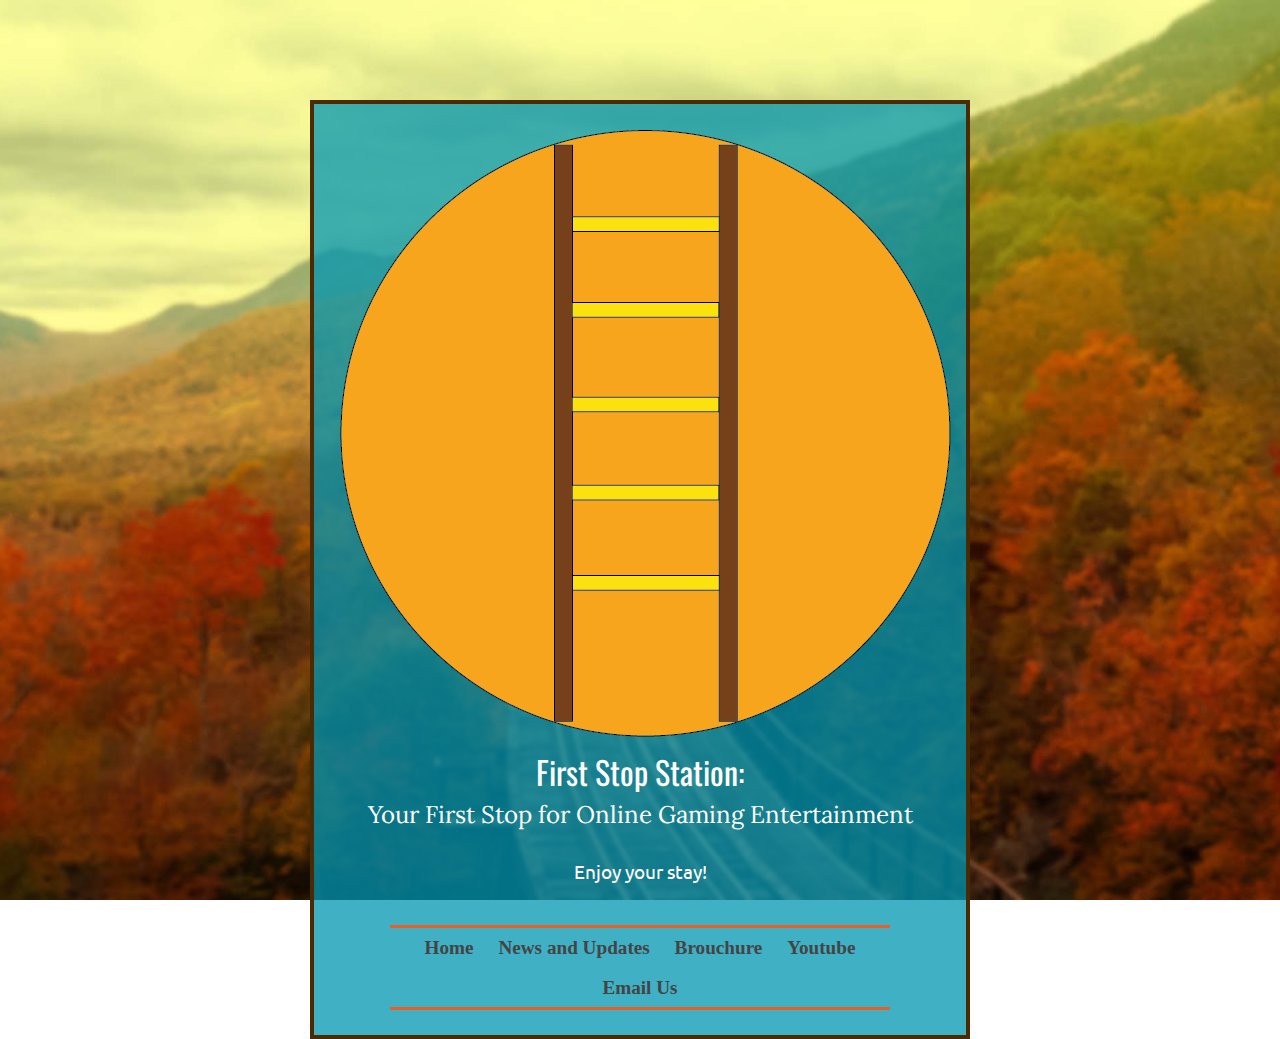
<file: index.html>
<!DOCTYPE HTML>
<html>

<head>

<meta charset="UTF-8">

<!-- THE TITLE WILL APPEAR IN THE BROWSER WINDOW OR TAB -->
<title> First Stop Station </title>
  

<link rel="preconnect" href="https://fonts.googleapis.com">
<link rel="preconnect" href="https://fonts.gstatic.com" crossorigin>
<link href="https://fonts.googleapis.com/css2?family=Lora&family=Oswald&family=Ubuntu:wght@300&display=swap" rel="stylesheet"> 
<link rel= "stylesheet" type="text/css" href="styles-contact.css">
  
</head>

<body>

  <div class="center">
    <img id="logo" src="images/logo.png" alt="First Stop Station Logo">
    <h1>First Stop Station: </h1>
    <h2>Your First Stop for Online Gaming Entertainment</h2>
    <p>Enjoy your stay!</p>

    <nav>
        <ul>
          <li><a href="index.html"> Home </a></li>
          <li><a href="pg2.html"> News and Updates </a></li>
          <li><a href="brouchure.pdf">Brouchure</a></li>
          <li><a href="https://www.youtube.com/" target="_blank"> Youtube</a></li>
          <li><a href="mailto:mjchua@calpoly.edu"> Email Us</a></li>
        </ul>
    </nav>
  </div> <!--end of center div-->

</body>

</html>
</file>
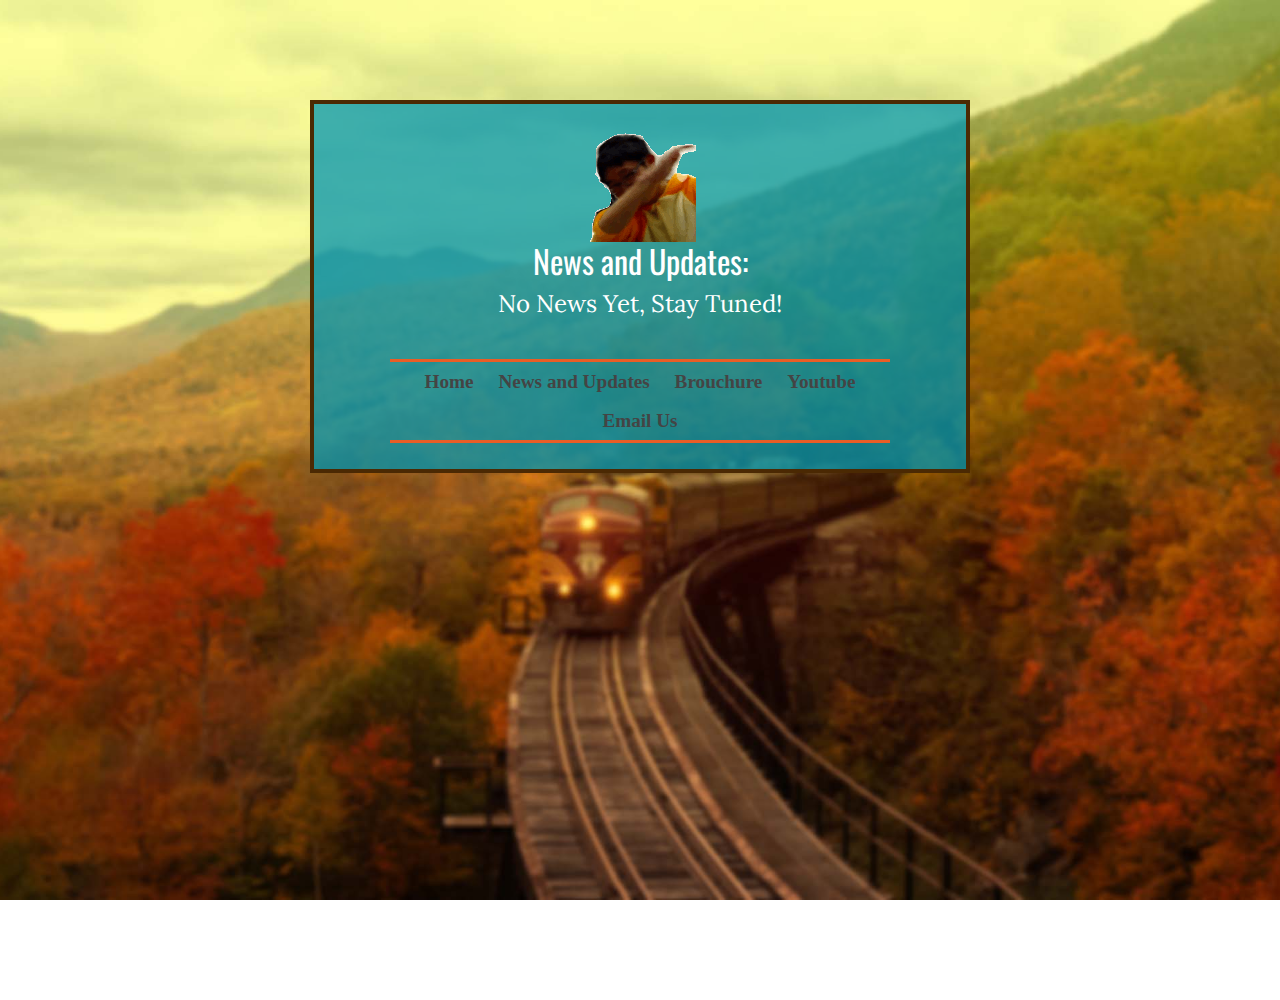
<file: pg2.html>
<!DOCTYPE HTML>
<html>

<head>

<meta charset="UTF-8">

<!-- THE TITLE WILL APPEAR IN THE BROWSER WINDOW OR TAB -->
<title> News and Updates </title>
  

<link rel="preconnect" href="https://fonts.googleapis.com">
<link rel="preconnect" href="https://fonts.gstatic.com" crossorigin>
<link href="https://fonts.googleapis.com/css2?family=Lora&family=Oswald&family=Ubuntu:wght@300&display=swap" rel="stylesheet"> 
<link rel= "stylesheet" type="text/css" href="styles-contact.css">
  
</head>

<body>

  <div class="center">
    <img id="dab" src="images/chuadab.png" alt="chuadab">
    <h1>News and Updates:</h1>
    <h2>No News Yet, Stay Tuned!</h2>
    <p></p>

    <nav>
        <ul>
          <li><a href="index.html"> Home </a></li>
          <li><a href="pg2.html"> News and Updates </a></li>
          <li><a href="brouchure.pdf">Brouchure</a></li>
          <li><a href="https://www.youtube.com/" target="_blank"> Youtube</a></li>
          <li><a href="mailto:mjchua@calpoly.edu"> Email Us</a></li>
        </ul>
    </nav>
  </div> <!--end of center div-->

</body>

</html>
</file>
<file: styles-contact.css>
/*This is my 377 FoCo Web Page Project using Eric Meyer's reset at the top of my page -- your CSS starts on line 56 */



/* http://meyerweb.com/eric/tools/css/reset/ 
   v2.0 | 20110126
   License: none (public domain)
*/

html, body, div, span, applet, object, iframe,
h1, h2, h3, h4, h5, h6, p, blockquote, pre,
a, abbr, acronym, address, big, cite, code,
del, dfn, em, img, ins, kbd, q, s, samp,
small, strike, strong, sub, sup, tt, var,
b, u, i, center,
dl, dt, dd, ol, ul, li,
fieldset, form, label, legend,
table, caption, tbody, tfoot, thead, tr, th, td,
article, aside, canvas, details, embed, 
figure, figcaption, footer, header, hgroup, 
menu, nav, output, ruby, section, summary,
time, mark, audio, video {
	margin: 0;
	padding: 0;
	border: 0;
	font-size: 100%;
	font: inherit;
	vertical-align: baseline;
}
/* HTML5 display-role reset for older browsers */
article, aside, details, figcaption, figure, 
footer, header, hgroup, menu, nav, section {
	display: block;
}
body {
	line-height: 1;
}
ol, ul {
	list-style: none;
}
blockquote, q {
	quotes: none;
}
blockquote:before, blockquote:after,
q:before, q:after {
	content: '';
	content: none;
}
table {
	border-collapse: collapse;
	border-spacing: 0;
}



/* ---------- This is the beginning of my 377 FoCo Web Page Project ------------ */

html, body {
  height: 100%;
  width: 100%;
  padding: 0;
  margin: 0;
	background-image: url(images/bgimage.jpg);
	background-size: cover;
	background-repeat: no-repeat;
	background-attachment: fixed;
	background-position: center;
	
	
}

.center {
    width: 600px;
	padding: 2%;
    margin: 100px auto;
 	background: rgba(0, 150, 178, .75); /*this uses opacity of 75% for the background color*/
	text-align: center;
	border: 4px solid rgb(75, 41, 3);
}

   
#logo {
    margin-bottom: 16px;
	text-align: center;
}

h1 {
	/* FONT-FAMILY GOES HERE CHOOSE FROM TYPEKIT OR GOOGLE FONTS */
  font-family: 'Oswald', sans-serif;
	font-size: 2em;
    margin: 0px auto 10px auto;
    color: #fff;
}

h2 {
	 /* FONT-FAMILY GOES HERE CHOOSE FROM TYPEKIT OR GOOGLE FONTS */
	 font-family: 'Lora', serif;
	font-size: 1.5em;
    line-height: 1.4;
    color: #fff;
    padding: 0px 0px;
    margin: 0px auto 25px auto;
}

p {
	/* FONT-FAMILY GOES HERE CHOOSE FROM TYPEKIT OR GOOGLE FONTS */		
	font-family: 'Ubuntu', sans-serif;
	font-size: 1.2em;
    line-height: 1.6;
    color: #fff;
}
    
nav{
	font-family: 'Times New Roman', Times, serif;
	font-size: 1.2em;
	width: 500px; 
	margin: 0 auto;
	border: solid rgb(233, 93, 38);
	border-width: 3px 0;
	text-align: center;
	margin-top: 2em;
}
    
nav li {
	display: inline;
}

nav a{
	display: inline-block;
	padding: 10px;
}

a{
	color:#444;
	text-decoration:none;
	font-weight:bold;
}

a:hover{
	color:black;
	background: white;
}
</file>
